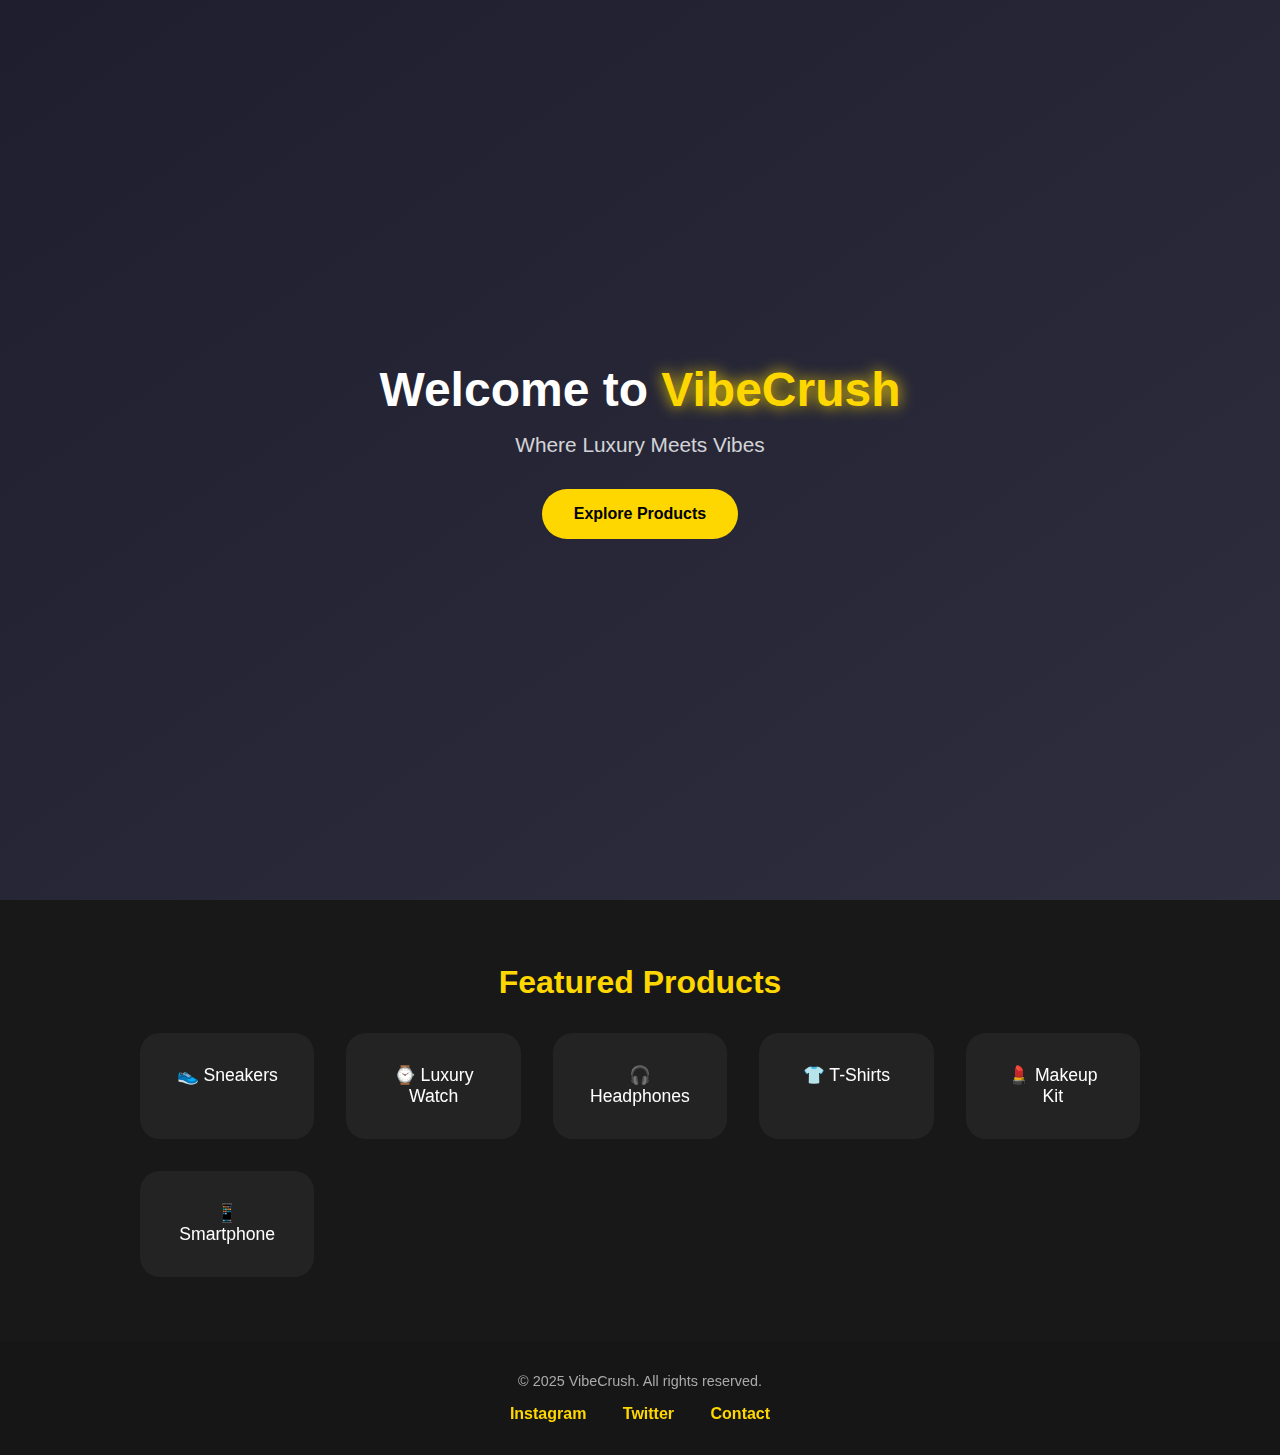
<file: index.html>
<!DOCTYPE html>
<html lang="en">
<head>
  <meta charset="UTF-8" />
  <meta name="viewport" content="width=device-width, initial-scale=1.0" />
  <title>VibeCrush</title>
  <link rel="stylesheet" href="styles.css" />
  <script defer src="script.js"></script>
</head>
<body>
  <header class="hero">
    <h1 class="title">Welcome to <span>VibeCrush</span></h1>
    <p class="subtitle">Where Luxury Meets Vibes</p>
    <a href="#products" class="cta">Explore Products</a>
  </header>

  <section id="products" class="products">
    <h2>Featured Products</h2>
    <div class="product-grid">
      <div class="product-card">👟 Sneakers</div>
      <div class="product-card">⌚ Luxury Watch</div>
      <div class="product-card">🎧 Headphones</div>
      <div class="product-card">👕 T-Shirts</div>
      <div class="product-card">💄 Makeup Kit</div>
      <div class="product-card">📱 Smartphone</div>
    </div>
  </section>

  <footer class="footer">
    <p>© 2025 VibeCrush. All rights reserved.</p>
    <div class="socials">
      <a href="#">Instagram</a>
      <a href="#">Twitter</a>
      <a href="#">Contact</a>
    </div>
  </footer>
</body>
</html>
</file>
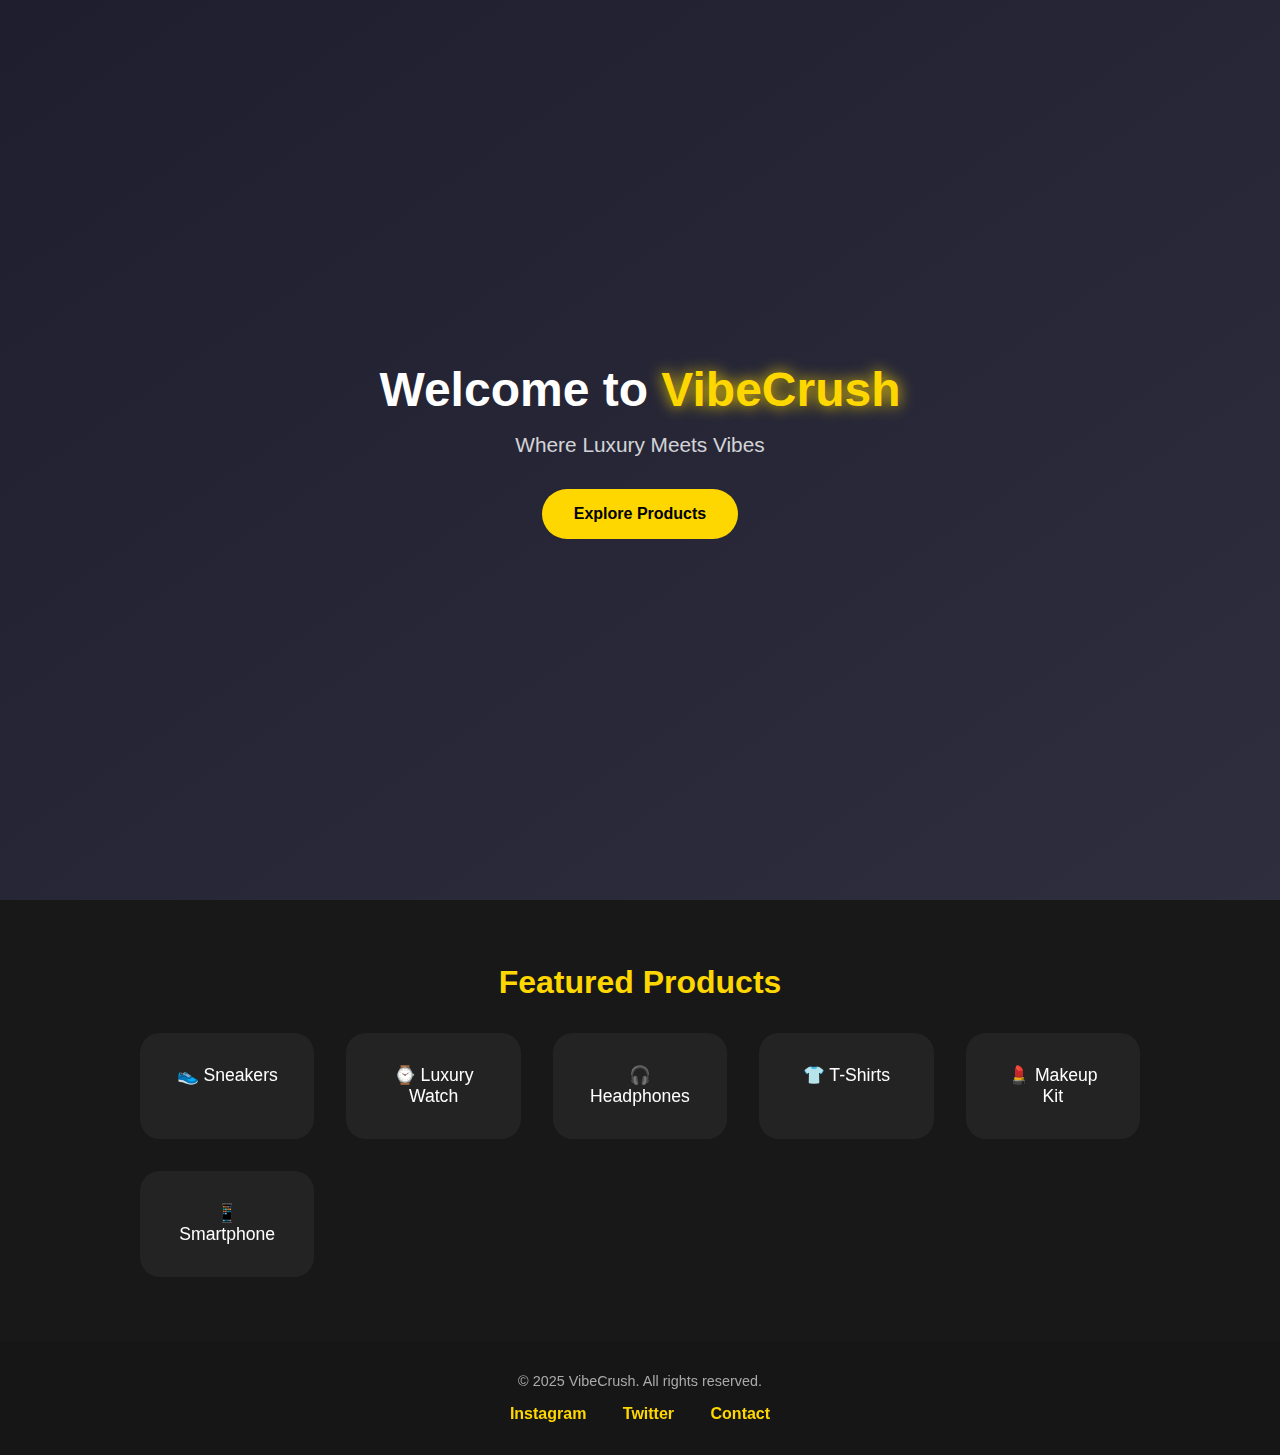
<file: index.html.html>
<!DOCTYPE html>
<html lang="en">
<head>
  <meta charset="UTF-8" />
  <meta name="viewport" content="width=device-width, initial-scale=1.0" />
  <title>VibeCrush</title>
  <link rel="stylesheet" href="styles.css" />
  <script defer src="script.js"></script>
</head>
<body>
  <header class="hero">
    <h1 class="title">Welcome to <span>VibeCrush</span></h1>
    <p class="subtitle">Where Luxury Meets Vibes</p>
    <a href="#products" class="cta">Explore Products</a>
  </header>

  <section id="products" class="products">
    <h2>Featured Products</h2>
    <div class="product-grid">
      <!-- Placeholder product cards -->
      <div class="product-card">👟 Sneakers</div>
      <div class="product-card">⌚ Luxury Watch</div>
      <div class="product-card">🎧 Headphones</div>
      <div class="product-card">👕 T-Shirts</div>
      <div class="product-card">💄 Makeup Kit</div>
      <div class="product-card">📱 Smartphone</div>
    </div>
  </section>

  <footer class="footer">
    <p>© 2025 VibeCrush. All rights reserved.</p>
    <div class="socials">
      <a href="#">Instagram</a>
      <a href="#">Twitter</a>
      <a href="#">Contact</a>
    </div>
  </footer>
</body>
</html>
</file>
<file: styles.css>
/* Reset */
* {
  margin: 0;
  padding: 0;
  box-sizing: border-box;
}

body {
  font-family: 'Poppins', sans-serif;
  background: #0f0f0f;
  color: #fff;
  scroll-behavior: smooth;
}

.hero {
  height: 100vh;
  background: linear-gradient(145deg, #1e1e2f, #2e2e3f);
  display: flex;
  flex-direction: column;
  justify-content: center;
  align-items: center;
  text-align: center;
  padding: 2rem;
  animation: fadeIn 2s ease-out;
}

.title {
  font-size: 3rem;
  font-weight: bold;
  margin-bottom: 1rem;
}

.title span {
  color: gold;
  text-shadow: 0 0 15px gold;
}

.subtitle {
  font-size: 1.3rem;
  opacity: 0.8;
  margin-bottom: 2rem;
}

.cta {
  text-decoration: none;
  padding: 1rem 2rem;
  background: gold;
  color: black;
  font-weight: bold;
  border-radius: 50px;
  transition: 0.3s;
}

.cta:hover {
  background: #fff;
  color: #000;
}

.products {
  padding: 4rem 2rem;
  background: #181818;
}

.products h2 {
  text-align: center;
  font-size: 2rem;
  margin-bottom: 2rem;
  color: gold;
}

.product-grid {
  display: grid;
  grid-template-columns: repeat(auto-fit, minmax(160px, 1fr));
  gap: 2rem;
  max-width: 1000px;
  margin: auto;
}

.product-card {
  background: rgba(255, 255, 255, 0.05);
  backdrop-filter: blur(8px);
  border-radius: 20px;
  padding: 2rem;
  text-align: center;
  transition: transform 0.3s ease, box-shadow 0.3s ease;
  cursor: pointer;
  font-size: 1.1rem;
}

.product-card:hover {
  transform: translateY(-10px);
  box-shadow: 0 0 20px gold;
}

.footer {
  padding: 2rem;
  text-align: center;
  background: rgba(255, 255, 255, 0.03);
  backdrop-filter: blur(6px);
}

.footer p {
  margin-bottom: 1rem;
  font-size: 0.9rem;
  color: #aaa;
}

.socials a {
  margin: 0 1rem;
  color: gold;
  text-decoration: none;
  font-weight: bold;
}

@keyframes fadeIn {
  from { opacity: 0; transform: translateY(-20px); }
  to { opacity: 1; transform: translateY(0); }
}
</file>
